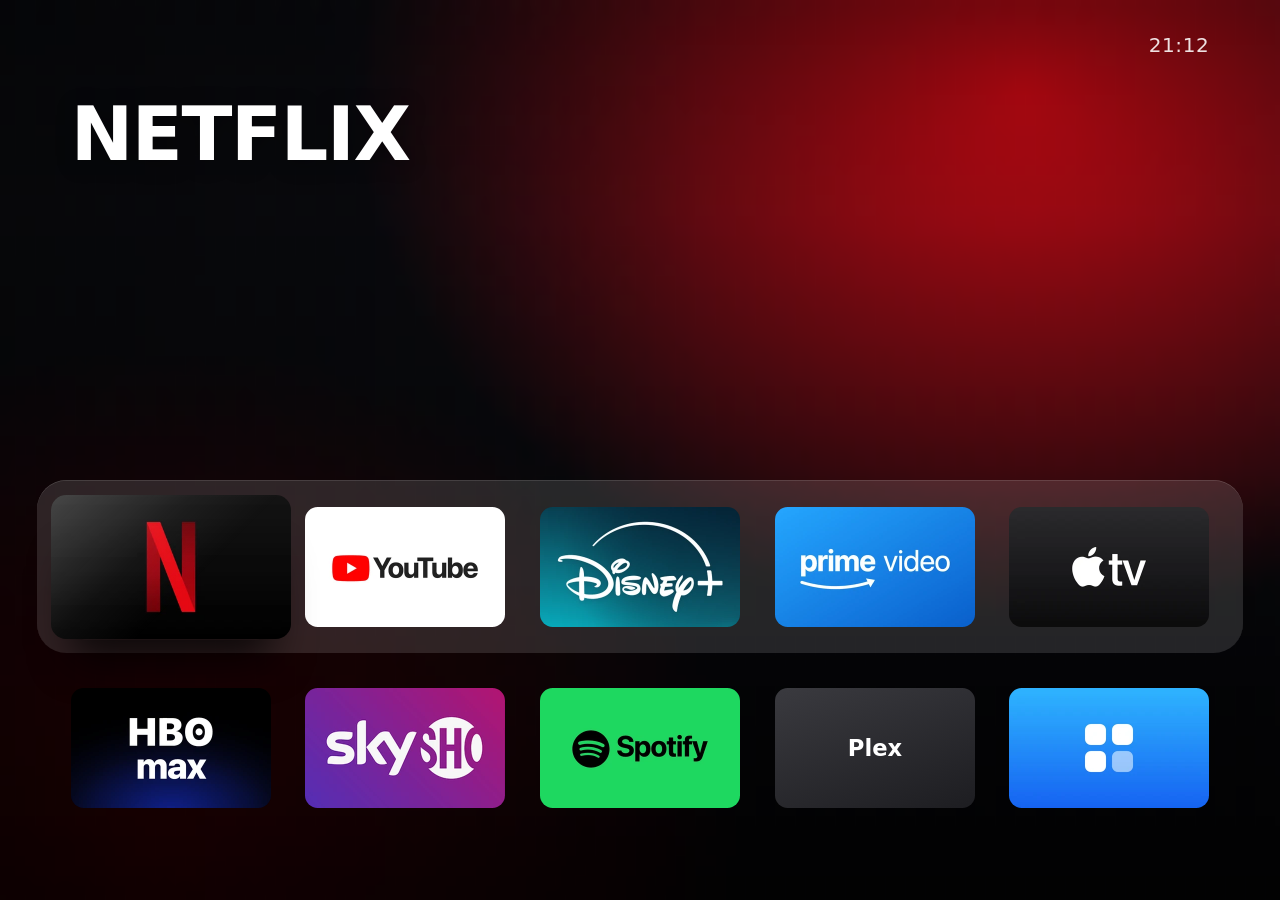
<file: outputs/TARDIS-Home/index.html>
<!doctype html>
<html lang="en">
<head>
  <meta charset="utf-8">
  <meta name="viewport" content="width=device-width, initial-scale=1">
  <title>TARDIS Home</title>
  <link rel="stylesheet" href="style.css">
</head>
<body>
  <div class="hero" aria-hidden="true">
    <img class="hero-layer is-visible" alt="">
    <img class="hero-layer" alt="">
    <div class="hero-dim"></div>
  </div>

  <time class="clock" id="clock"></time>
  <h1 class="title" id="title">TARDIS</h1>

  <main class="rail" id="rail">
    <div class="platter"></div>
    <div class="grid" id="grid" role="list" aria-label="Apps"></div>
    <p class="empty" id="empty" hidden>No apps found</p>
  </main>

  <div class="toast" id="toast" role="status"></div>
  <script src="app.js"></script>
</body>
</html>
</file>
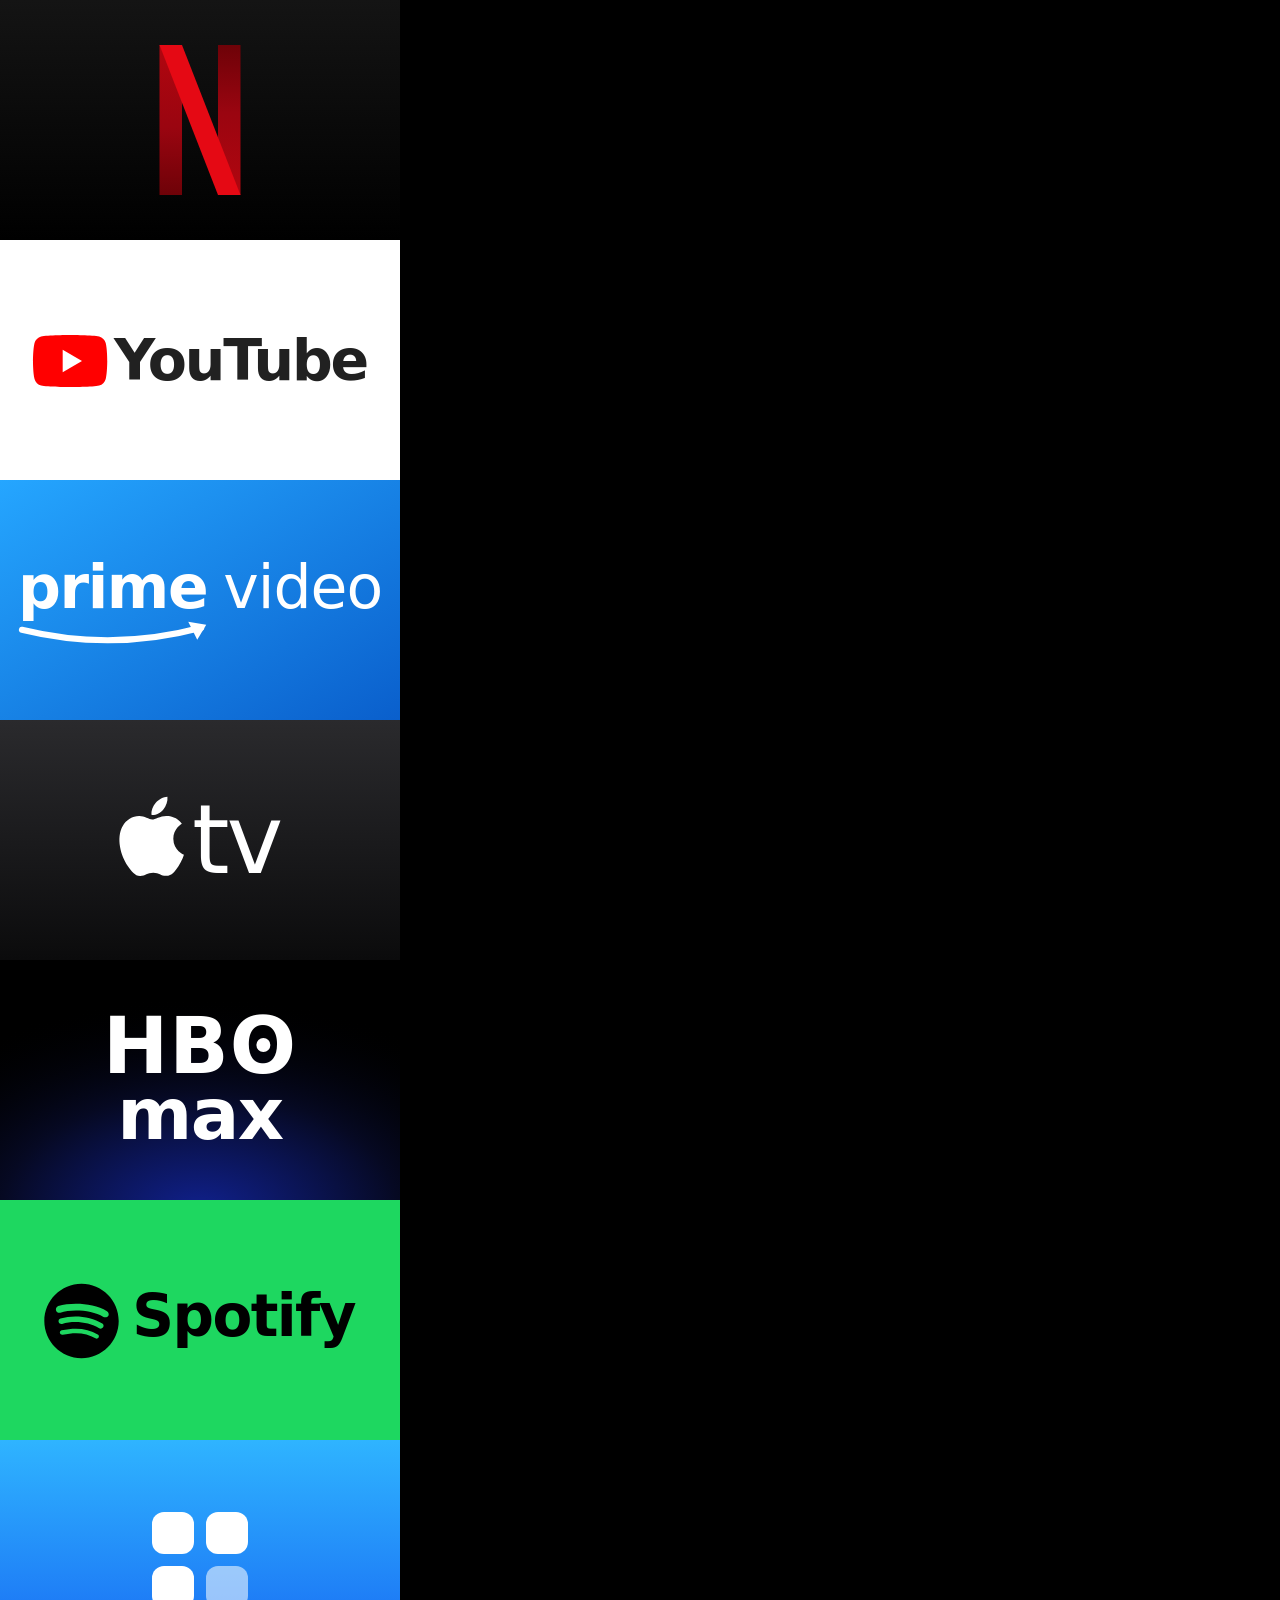
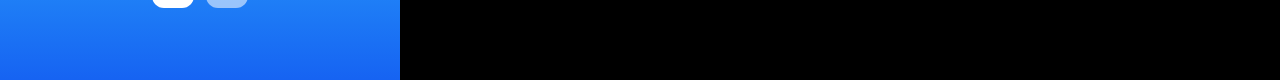
<file: work/tile-art/tiles.html>
<!doctype html>
<!-- Source artwork for TARDIS Home tiles. Rendered by build_tiles.py with
     headless Chrome; each SVG is one 400x240 (5:3) tile, stacked vertically. -->
<html>
<head>
<meta charset="utf-8">
<style>
  html, body { margin: 0; padding: 0; background: #000; }
  svg { display: block; width: 400px; height: 240px; }
  text { font-family: "SF Pro Display", system-ui, -apple-system, "Helvetica Neue", Arial, sans-serif; }
</style>
</head>
<body>

<!-- 1. Netflix: red "N" ribbon on black -->
<svg id="netflix" viewBox="0 0 400 240">
  <defs>
    <linearGradient id="nf-bg" x1="0" y1="0" x2="0" y2="1">
      <stop offset="0" stop-color="#141414"/><stop offset="1" stop-color="#000"/>
    </linearGradient>
    <!-- stems darken where the ribbon folds away from them -->
    <linearGradient id="nf-left" x1="0" y1="0" x2="0" y2="1">
      <stop offset="0" stop-color="#B1060F"/><stop offset=".55" stop-color="#9a0510"/><stop offset="1" stop-color="#6e0208"/>
    </linearGradient>
    <linearGradient id="nf-right" x1="0" y1="0" x2="0" y2="1">
      <stop offset="0" stop-color="#6e0208"/><stop offset=".45" stop-color="#9a0510"/><stop offset="1" stop-color="#B1060F"/>
    </linearGradient>
  </defs>
  <rect width="400" height="240" fill="url(#nf-bg)"/>
  <g transform="translate(159.5 45)">
    <rect x="0" y="0" width="22.5" height="150" fill="url(#nf-left)"/>
    <rect x="58.5" y="0" width="22.5" height="150" fill="url(#nf-right)"/>
    <polygon points="0,0 22.5,0 81,150 58.5,150" fill="#E50914"/>
  </g>
</svg>

<!-- 2. YouTube: play button + wordmark on white -->
<svg id="youtube" viewBox="0 0 400 240">
  <rect width="400" height="240" fill="#fff"/>
  <g id="yt-logo">
    <g transform="scale(2.6)">
      <path fill="#FF0000" d="M27.9727 3.12324C27.6435 1.89323 26.6768 0.926623 25.4468 0.597366C23.2197 0 14.285 0 14.285 0C14.285 0 5.35042 0 3.12323 0.597366C1.89323 0.926623 0.926623 1.89323 0.597366 3.12324C0 5.35042 0 10 0 10C0 10 0 14.6496 0.597366 16.8768C0.926623 18.1068 1.89323 19.0734 3.12323 19.4026C5.35042 20 14.285 20 14.285 20C14.285 20 23.2197 20 25.4468 19.4026C26.6768 19.0734 27.6435 18.1068 27.9727 16.8768C28.5701 14.6496 28.5701 10 28.5701 10C28.5701 10 28.5677 5.35042 27.9727 3.12324Z"/>
      <path fill="#fff" d="M11.4253 14.2854L18.8477 10.0004L11.4253 5.71533V14.2854Z"/>
    </g>
    <text x="81" y="45" font-size="57" font-weight="700" letter-spacing="-2.2" fill="#212121">YouTube</text>
  </g>
</svg>

<!-- 3. Prime Video: wordmark + smile on Prime blue -->
<svg id="prime" viewBox="0 0 400 240">
  <defs>
    <linearGradient id="pv-bg" x1="0" y1="0" x2="1" y2="1">
      <stop offset="0" stop-color="#25A6FF"/><stop offset="1" stop-color="#0A5FCC"/>
    </linearGradient>
  </defs>
  <rect width="400" height="240" fill="url(#pv-bg)"/>
  <g id="pv-logo">
    <text id="pv-prime" x="0" y="0" font-size="60" font-weight="700" letter-spacing="-1.4" fill="#fff">prime</text>
    <text id="pv-video" x="0" y="0" font-size="60" font-weight="400" letter-spacing="-1" fill="#fff">video</text>
    <path id="pv-smile" fill="none" stroke="#fff" stroke-width="6" stroke-linecap="round"/>
    <path id="pv-arrow" fill="#fff"/>
  </g>
</svg>

<!-- 4. Apple TV: Apple mark + "tv" on black -->
<svg id="appletv" viewBox="0 0 400 240">
  <defs>
    <linearGradient id="at-bg" x1="0" y1="0" x2="0" y2="1">
      <stop offset="0" stop-color="#2a2a2d"/><stop offset="1" stop-color="#0b0b0c"/>
    </linearGradient>
  </defs>
  <rect width="400" height="240" fill="url(#at-bg)"/>
  <g id="at-logo">
    <g id="at-apple" transform="scale(3.3)">
      <path fill="#fff" d="M12.152 6.896c-.948 0-2.415-1.078-3.96-1.04-2.04.027-3.91 1.183-4.961 3.014-2.117 3.675-.546 9.103 1.519 12.09 1.013 1.454 2.208 3.09 3.792 3.039 1.52-.065 2.09-.987 3.935-.987 1.831 0 2.35.987 3.96.948 1.637-.026 2.676-1.48 3.676-2.948 1.156-1.688 1.636-3.325 1.662-3.415-.039-.013-3.182-1.221-3.22-4.857-.026-3.04 2.48-4.494 2.597-4.559-1.429-2.09-3.623-2.324-4.39-2.376-2-.156-3.675 1.09-4.61 1.09zM15.53 3.83c.843-1.012 1.4-2.427 1.245-3.83-1.207.052-2.662.805-3.532 1.818-.78.896-1.454 2.338-1.273 3.714 1.338.104 2.715-.688 3.559-1.701"/>
    </g>
    <text id="at-tv" x="0" y="0" font-size="96" font-weight="500" letter-spacing="-3" fill="#fff">tv</text>
  </g>
</svg>

<!-- 5. HBO Max: stacked wordmark on black with a blue glow -->
<svg id="hbomax" viewBox="0 0 400 240">
  <defs>
    <radialGradient id="hb-bg" cx=".5" cy="1.05" r=".9">
      <stop offset="0" stop-color="#1d3bff" stop-opacity=".55"/>
      <stop offset=".55" stop-color="#0a0f3a" stop-opacity=".6"/>
      <stop offset="1" stop-color="#000" stop-opacity="0"/>
    </radialGradient>
  </defs>
  <rect width="400" height="240" fill="#000"/>
  <rect width="400" height="240" fill="url(#hb-bg)"/>
  <g id="hb-logo">
    <text id="hb-hbo" x="200" y="0" text-anchor="middle" font-size="78" font-weight="900" letter-spacing="1" fill="#fff">HBO</text>
    <circle id="hb-dot" r="7" fill="#fff"/>
    <text id="hb-max" x="200" y="0" text-anchor="middle" font-size="72" font-weight="800" letter-spacing="-1.5" fill="#fff">max</text>
  </g>
</svg>

<!-- 6. Spotify: mark + wordmark on Spotify green -->
<svg id="spotify" viewBox="0 0 400 240">
  <rect width="400" height="240" fill="#1ED760"/>
  <g id="sp-logo">
    <g transform="scale(3.1)">
      <path fill="#000" d="M12 0C5.4 0 0 5.4 0 12s5.4 12 12 12 12-5.4 12-12S18.66 0 12 0zm5.521 17.34c-.24.359-.66.48-1.021.24-2.82-1.74-6.36-2.101-10.561-1.141-.418.122-.779-.179-.899-.539-.12-.421.18-.78.54-.9 4.56-1.021 8.52-.6 11.64 1.32.42.18.479.659.301 1.02zm1.44-3.3c-.301.42-.841.6-1.262.3-3.239-1.98-8.159-2.58-11.939-1.38-.479.12-1.02-.12-1.14-.6-.12-.48.12-1.021.6-1.141C9.6 9.9 15 10.561 18.72 12.84c.361.181.54.78.241 1.2zm.12-3.36C15.24 8.4 8.82 8.16 5.16 9.301c-.6.179-1.2-.181-1.38-.721-.18-.601.18-1.2.72-1.381 4.26-1.26 11.28-1.02 15.721 1.621.539.3.719 1.02.419 1.56-.299.421-1.02.599-1.559.3z"/>
    </g>
    <text x="88" y="52" font-size="58" font-weight="700" letter-spacing="-1.6" fill="#000">Spotify</text>
  </g>
</svg>

<!-- 7. Samsung Apps store: white "apps" glyph on blue, like the tvOS App Store tile -->
<svg id="store" viewBox="0 0 400 240">
  <defs>
    <linearGradient id="st-bg" x1="0" y1="0" x2="0" y2="1">
      <stop offset="0" stop-color="#2FB4FF"/><stop offset="1" stop-color="#1663F2"/>
    </linearGradient>
  </defs>
  <rect width="400" height="240" fill="url(#st-bg)"/>
  <g fill="#fff" transform="translate(152 72)">
    <rect x="0" y="0" width="42" height="42" rx="12"/>
    <rect x="54" y="0" width="42" height="42" rx="12"/>
    <rect x="0" y="54" width="42" height="42" rx="12"/>
    <rect x="54" y="54" width="42" height="42" rx="12" opacity=".55"/>
  </g>
</svg>

<script>
  // Centre logo groups using real text metrics.
  function centre(id, cx, cy) {
    var g = document.getElementById(id);
    var b = g.getBBox();
    g.setAttribute('transform', 'translate(' + (cx - b.x - b.width / 2) + ' ' + (cy - b.y - b.height / 2) + ')');
  }

  // Measure only once fonts are ready, or widths come from a fallback font.
  document.fonts.ready.then(function () {

  // YouTube: wordmark sits beside the play button, vertically centred on it.
  centre('yt-logo', 200, 120);

  // Prime Video: "prime video" on one line, smile under "prime".
  (function () {
    var prime = document.getElementById('pv-prime');
    var video = document.getElementById('pv-video');
    var pw = prime.getComputedTextLength();
    video.setAttribute('x', pw + 16);
    var x0 = 4, x1 = pw - 6, y = 22;
    document.getElementById('pv-smile').setAttribute('d',
      'M' + x0 + ' ' + y + ' Q' + (x0 + x1) / 2 + ' ' + (y + 22) + ' ' + x1 + ' ' + (y - 2));
    // arrow head at the right end of the smile
    var ax = x1, ay = y - 2;
    document.getElementById('pv-arrow').setAttribute('d',
      'M' + (ax - 13) + ' ' + (ay - 6) + ' L' + (ax + 5) + ' ' + (ay - 3) + ' L' + (ax - 4) + ' ' + (ay + 12) + ' Z');
    centre('pv-logo', 200, 116);
  })();

  // Apple TV: "tv" follows the Apple mark, baselines aligned to its bottom.
  (function () {
    var apple = document.getElementById('at-apple').getBBox();
    var tv = document.getElementById('at-tv');
    tv.setAttribute('x', (apple.x + apple.width) * 3.3 + 8);
    tv.setAttribute('y', (apple.y + apple.height) * 3.3 - 3);
    centre('at-logo', 200, 120);
  })();

  // HBO Max: two stacked lines, dot in the middle of the "O".
  (function () {
    var hbo = document.getElementById('hb-hbo');
    var max = document.getElementById('hb-max');
    hbo.setAttribute('y', 0);
    max.setAttribute('y', 66);
    var o = hbo.getExtentOfChar(2);
    var dot = document.getElementById('hb-dot');
    dot.setAttribute('cx', o.x + o.width / 2);
    dot.setAttribute('cy', -0.352 * 78); // middle of the cap height, baseline is y=0
    centre('hb-logo', 200, 118);
  })();

  // Spotify: wordmark beside the mark.
  centre('sp-logo', 200, 120);
  });
</script>
</body>
</html>
</file>
<file: outputs/TARDIS-Home/style.css>
/* Laid out for a 1920x1080 screen: 1rem = 10px there, and everything scales with the width. */
html { font-size: calc(100vw / 192); }
* { box-sizing: border-box; }
html, body { width: 100%; height: 100%; margin: 0; overflow: hidden; background: #050507; color: #fff; }
body { font-family: "SamsungOneUI", -apple-system, "SF Pro Display", system-ui, "Helvetica Neue", Arial, sans-serif; }

/* Top shelf: colour wash for the focused app, cross-faded between two layers.
   Each is a tiny <img> drawn by app.js; the GPU stretches it, so the TV never repaints the full screen. */
.hero, .hero-layer, .hero-dim { position: fixed; top: 0; right: 0; bottom: 0; left: 0; }
.hero-layer { width: 100%; height: 100%; opacity: 0; transition: opacity .5s ease; will-change: opacity; }
.hero-layer.is-visible { opacity: 1; }
.hero-dim { background: rgba(6,6,8,.74); opacity: 0; transition: opacity .4s ease; will-change: opacity; }
.is-grid .hero-dim { opacity: 1; }

.clock { position: fixed; top: 5rem; right: 10.6rem; font-size: 3rem; font-weight: 500; letter-spacing: .03em; color: rgba(255,255,255,.88); }
.title { position: fixed; left: 10.6rem; top: 15rem; max-width: 120rem; margin: 0; font-size: 11.2rem; line-height: .95; font-weight: 800; letter-spacing: -.2rem; text-transform: uppercase; text-shadow: 0 .4rem 3rem rgba(0,0,0,.35); transition: opacity .35s ease; }
.is-grid .title { opacity: 0; }

/* Dock and grid. Row 0 sits on the frosted platter; the next row peeks in below.
   Geometry is mirrored in app.js (ROW_TOP, ROW_PITCH). */
.rail { position: absolute; top: 0; left: 0; width: 100%; transition: transform .45s cubic-bezier(.2,.8,.2,1); will-change: transform; }
.platter { position: absolute; left: 5.6rem; right: 5.6rem; top: 72rem; height: 26rem; border-radius: 4.4rem; background: rgba(255,255,255,.13); box-shadow: inset 0 .1rem 0 rgba(255,255,255,.16); transition: opacity .35s ease; }
.is-grid .platter { opacity: 0; }
.grid { position: absolute; left: 10.6rem; top: 76rem; display: grid; grid-template-columns: repeat(5, 30rem); column-gap: 5.2rem; row-gap: 9.2rem; }

.tile { position: relative; width: 30rem; height: 18rem; transition: transform .25s cubic-bezier(.2,.8,.2,1); will-change: transform; }
/* Shadow and sheen get their own layers so focusing only changes opacity, never repaints the blur. */
.tile::before { content: ""; position: absolute; left: 8%; right: 8%; bottom: 0; height: 70%; border-radius: 2rem; box-shadow: 0 2.6rem 5rem rgba(0,0,0,.75); opacity: 0; transition: opacity .25s ease; will-change: opacity; }
.art { position: relative; width: 100%; height: 100%; border-radius: 1.9rem; overflow: hidden; background: #1c1c1f; }
.art img { display: block; width: 100%; height: 100%; }
.art::after { content: ""; position: absolute; top: 0; right: 0; bottom: 0; left: 0; background: linear-gradient(135deg, rgba(255,255,255,.22) 0%, rgba(255,255,255,.05) 38%, rgba(255,255,255,0) 60%); opacity: 0; transition: opacity .25s ease; will-change: opacity; }
.tile.is-focused { transform: scale(1.2); z-index: 2; }
.tile.is-focused::before, .tile.is-focused .art::after { opacity: 1; }
.tile.is-pressed { transform: scale(1.12); transition-duration: .1s; }
.name { position: absolute; left: -4rem; right: -4rem; top: calc(100% + 2.6rem); font-size: 2.2rem; font-weight: 500; text-align: center; white-space: nowrap; overflow: hidden; text-overflow: ellipsis; color: rgba(255,255,255,.92); opacity: 0; transition: opacity .2s ease; }
.is-grid .tile.is-focused .name { opacity: 1; }

/* Apps without bundled art (new downloads): their own TV icon, or their name. */
.art.generic { display: flex; align-items: center; justify-content: center; background: linear-gradient(160deg, #3a3a3f 0%, #1d1d21 100%); }
.art.generic img { width: auto; height: 62%; max-width: 80%; }
.art.generic.full img { height: 100%; max-width: none; }
.art.text span { padding: 0 2.4rem; font-size: 3.4rem; font-weight: 700; line-height: 1.1; text-align: center; }

.empty { position: absolute; left: 10.6rem; right: 10.6rem; top: 76rem; height: 18rem; margin: 0; display: flex; align-items: center; justify-content: center; font-size: 3rem; color: rgba(255,255,255,.8); }
.empty[hidden] { display: none; }
.toast { position: fixed; left: 50%; top: 4.4rem; padding: 1.2rem 2.8rem; border-radius: 3rem; background: rgba(32,32,36,.94); font-size: 2.4rem; transform: translateX(-50%); opacity: 0; transition: opacity .25s ease; pointer-events: none; }
.toast.is-visible { opacity: 1; }
</file>
